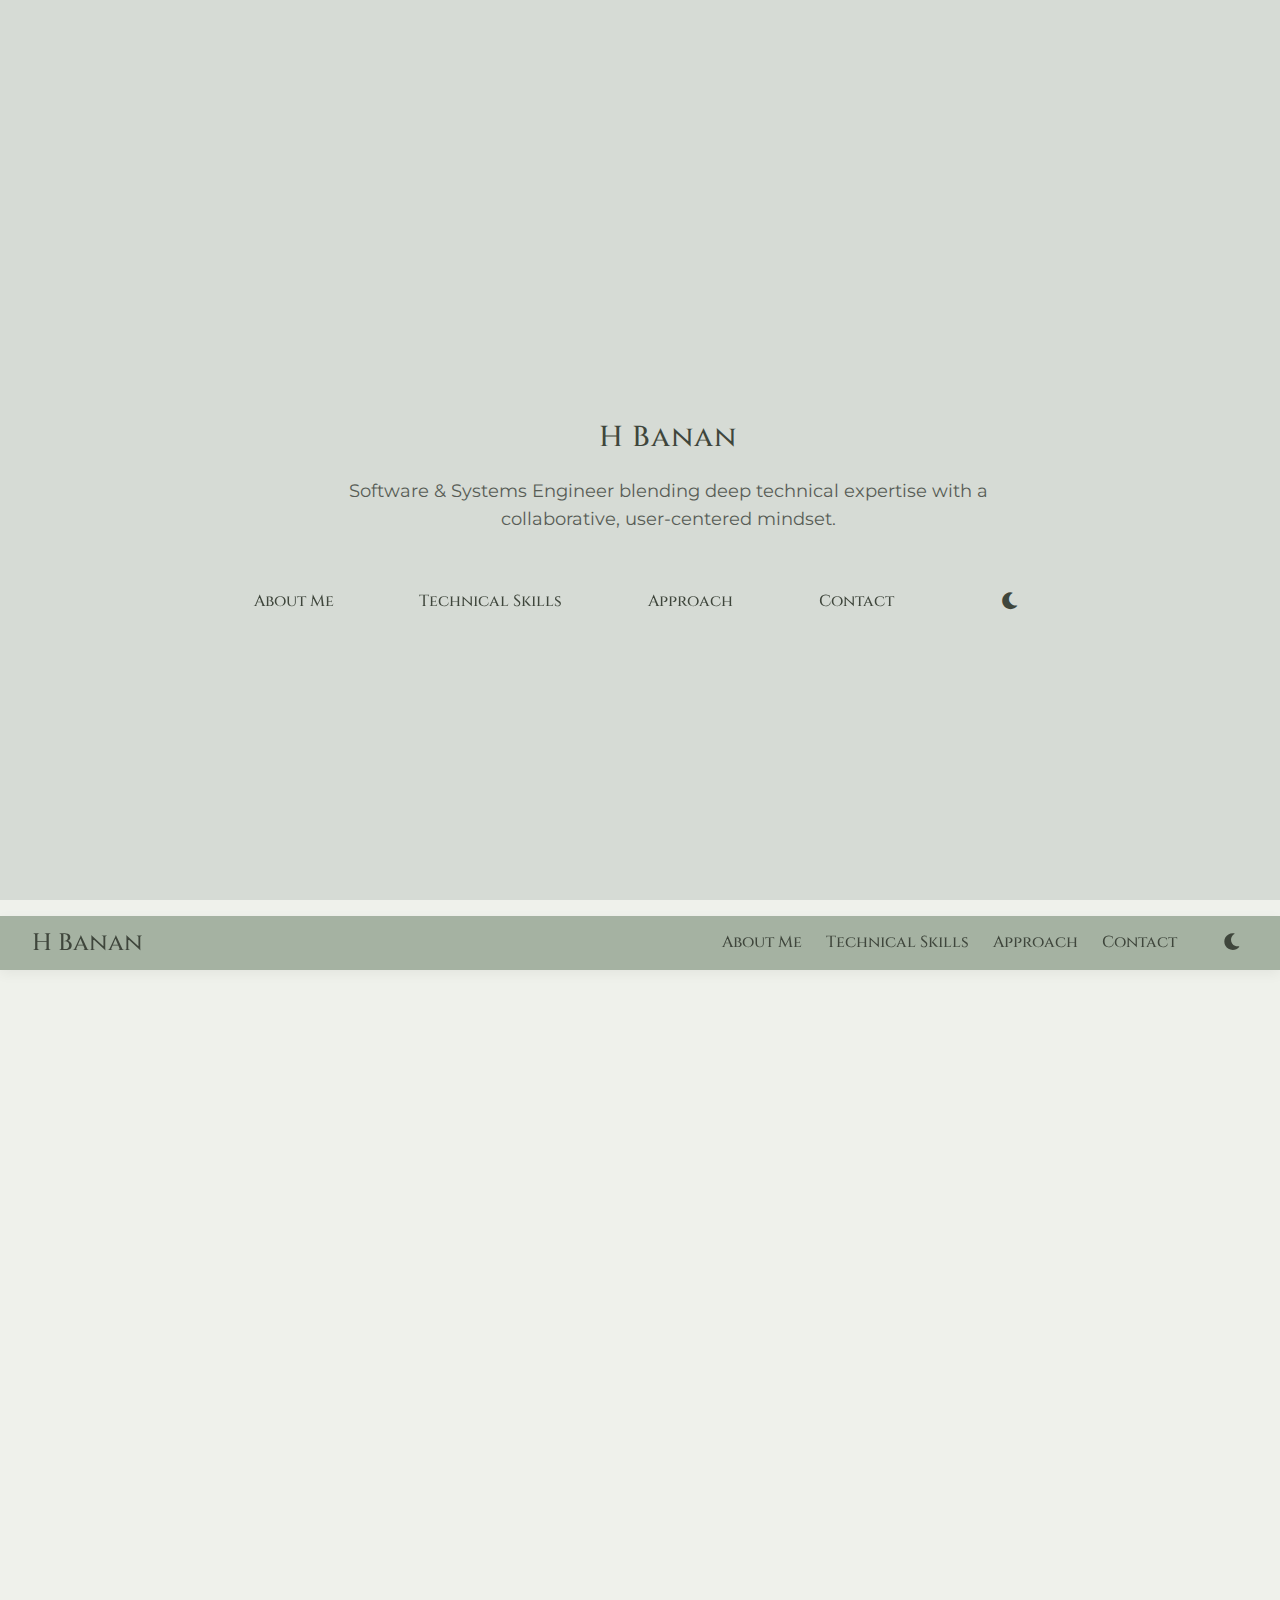
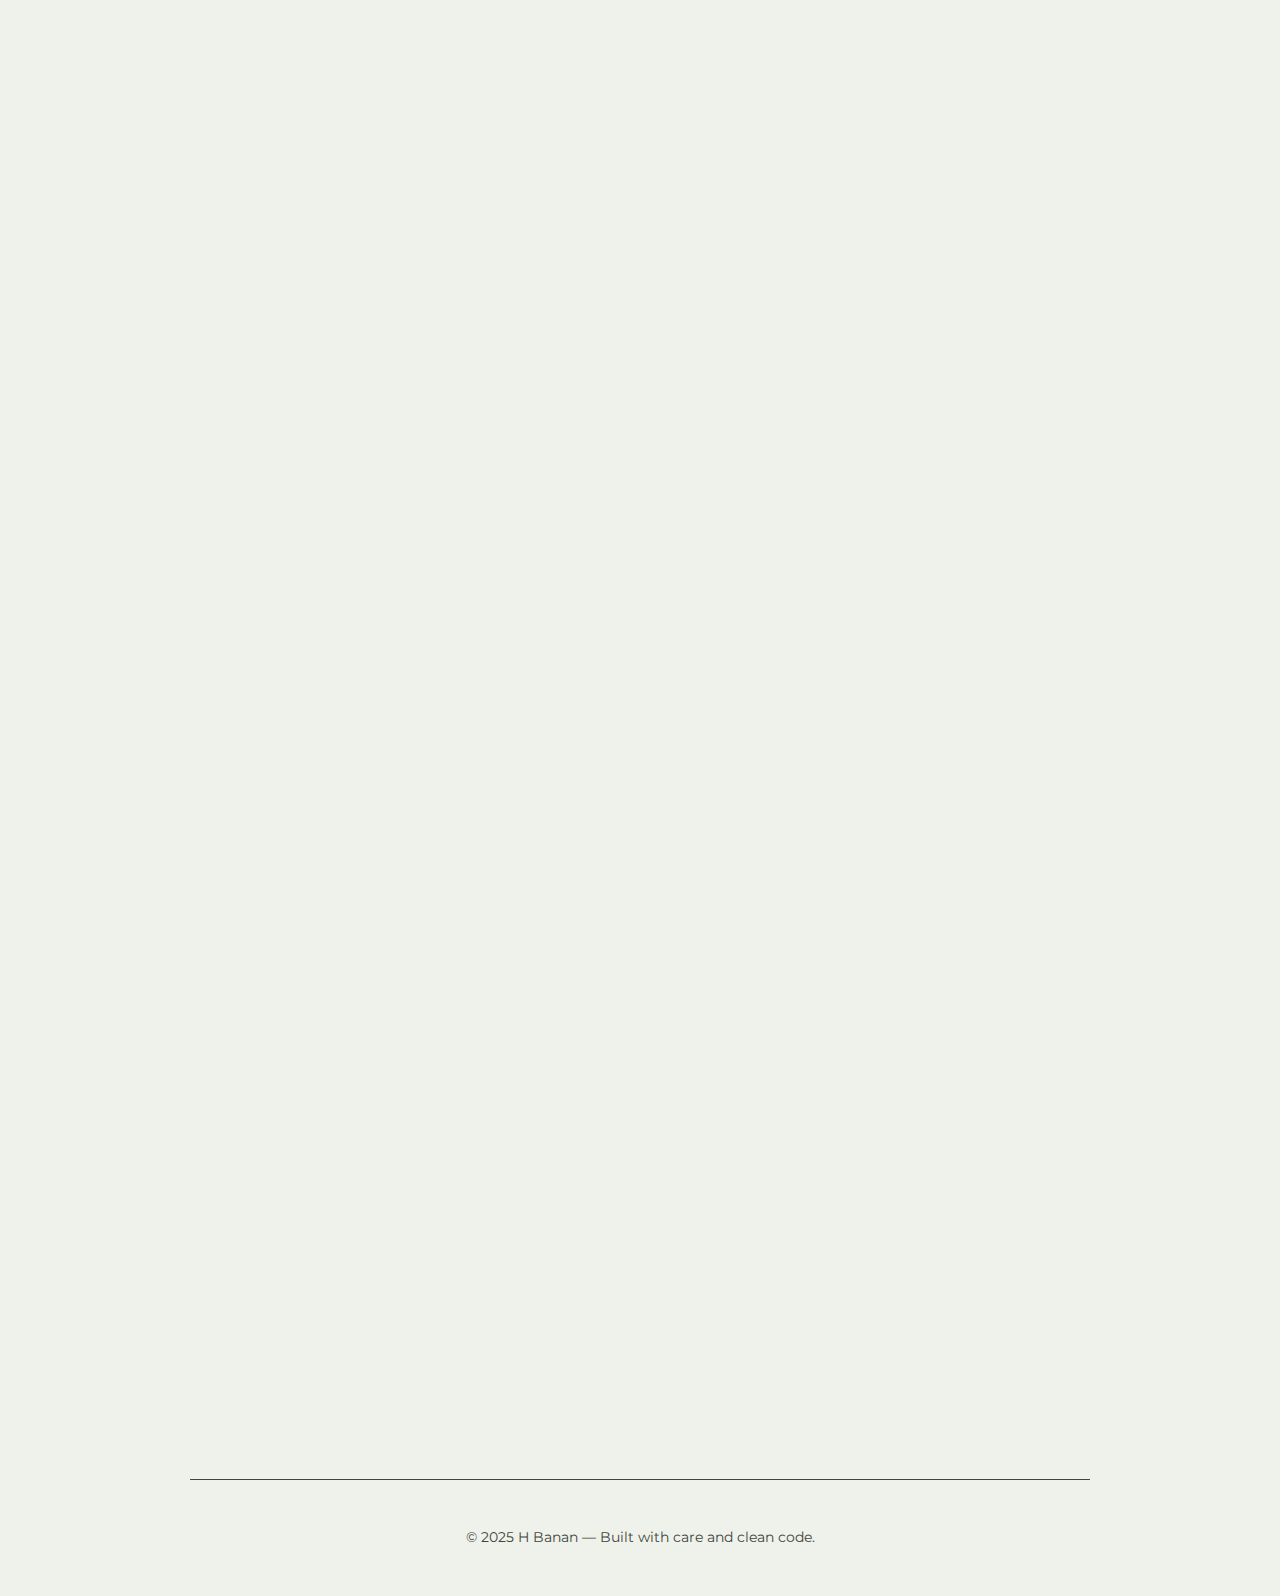
<file: index.html>
<!DOCTYPE html>
<html lang="en">
<head>
  <meta charset="UTF-8" />
  <title>H Banan – Software &amp; Systems Engineer</title>
  <meta name="viewport" content="width=device-width, initial-scale=1" />
  <link rel="stylesheet" href="https://fonts.googleapis.com/css?family=Montserrat:400,600&display=swap" />
  <link rel="stylesheet" href="https://cdnjs.cloudflare.com/ajax/libs/font-awesome/6.0.0/css/all.min.css" />
  <link href="https://fonts.googleapis.com/css2?family=Cinzel:wght@500;700&family=Montserrat:wght@400;600&display=swap" rel="stylesheet">
  <link href="https://fonts.googleapis.com/css2?family=Cinzel&display=swap" rel="stylesheet">
  <style>
/* === CSS Variables === */
:root {
  --bg-body-light: #eff1eb;
  --text-body-light: #3c3f3a;
  --bg-card-light: #d6dbd5;
  --text-card-light: #424740;
  --bg-header-light: #a5b2a2;
  --text-header-light: #3f463c;
  --accent: #737d71;
  --accent-dark: #703c3c;

  --bg-body-dark: #2a2a2e;
  --text-body-dark: #e6dbce;
  --bg-card-dark: #3b332c;
  --text-card-dark: #d8c7b4;
  --bg-header-dark: #44362f;
  --text-header-dark: #e4d5c7;

  --header-font-weight: 500;
  --body-font-weight: 400;
  --nav-font-weight: 500;
}

/* === Global Styles === */
* {
  box-sizing: border-box;
  scroll-behavior: smooth;
}

body {
  margin: 0;
  font-family: 'Montserrat', sans-serif;
  background-color: var(--bg-body-light);
  color: var(--text-body-light);
  line-height: 1.6;
  transition: background-color 0.3s, color 0.3s;
  position: relative;
}

body.dark-mode {
  background-color: var(--bg-body-dark);
  color: var(--text-body-dark);
}

/* === Header and Navigation === */
header {
  background-color: var(--bg-header-light);
  color: var(--text-header-light);
  padding: 0.5rem 2rem;
  margin: 1rem auto;
  box-shadow: 0 4px 12px rgba(0, 0, 0, 0.05);
  display: flex;
  justify-content: space-between;
  align-items: center;
  transition: background 0.3s ease, box-shadow 0.3s ease;
  position: sticky;
  top: 0;
  z-index: 999;
}

body.dark-mode header {
  background-color: var(--bg-header-dark);
  color: var(--text-header-dark);
  border-color: #555;
  box-shadow: 0 1px 4px rgba(0, 0, 0, 0.3);
}

nav {
  display: flex;
  align-items: center;
  gap: 1.5rem;
}

nav a {
  font-family: 'Cinzel', serif;
  font-weight: var(--nav-font-weight);
  font-size: 1rem;
  color: var(--text-header-light);
  text-decoration: none;
  position: relative;
  transition: font-size 0.3s, font-weight 0.3s;
}

nav a:hover,
.viewport-links a:hover {
  color: var(--accent);
  font-weight: 500;
  font-size: 110%;
}

body.dark-mode nav a,
body.dark-mode .logo {
  color: var(--text-header-dark);
}

.toggle-dark {
  cursor: pointer;
  background: none;
  border: none;
  font-size: 1.2rem;
  margin-left: 1rem;
  color: var(--text-header-light);
  transition: color 0.3s;
}

body.dark-mode .toggle-dark {
  color: var(--text-header-dark);
}

/* === Logo === */
.logo {
  display: flex;
  align-items: center;
  font-family: 'Cinzel', serif;
  font-size: 1.5rem;
  text-decoration: none;
  color: inherit;
}

.logo-img {
  height: 80px;
  margin-right: 0.75rem;
}

.logo-text {
  font-size: 1.5rem;
  font-weight: var(--header-font-weight);
}

/* === Main and Sections === */
main {
  max-width: 95%;
  margin: 2rem auto;
  padding: 0 1rem 3rem;
}

section {
  margin-bottom: 3rem;
  opacity: 0;
  transform: translateY(20px);
  transition: opacity 0.6s ease, transform 0.6s ease;
}

section.visible {
  opacity: 1;
  transform: translateY(0);
}

section + section {
  border-top: 1px solid rgba(0, 0, 0, 0.05);
  padding-top: 3rem;
}

/* === Typography === */
h2 {
  font-family: 'Cinzel', serif;
  font-size: 1.8rem;
  margin-bottom: 1rem;
  font-weight: var(--header-font-weight);
  letter-spacing: 0.03em;
  scroll-margin-top: 100px;
  color: var(--text-header-light);
  padding-top: 50px;
}

body.dark-mode h2 {
  color: var(--text-header-dark);
}

/* === Cards === */
.card {
  background-color: var(--bg-card-light);
  color: var(--text-card-light);
  padding: 2rem;
  border-radius: 1px;
  border: 1px solid #d3c9b9;
  transition: background 0.3s, border-color 0.3s, color 0.3s;
}

.card:hover {
  transform: translateY(-4px);
}

.card p {
  color: var(--text-card-light);
  opacity: 0.95;
}

body.dark-mode .card {
  background-color: var(--bg-card-dark);
  color: var(--text-card-dark);
  border-color: #6f5747;
}

body.dark-mode .card p {
  color: var(--text-card-dark);
  opacity: 0.95;
}

/* === Hero Section === */
.hero {
  display: flex;
  align-items: center;
  justify-content: space-between;
  gap: 2rem;
  max-width: 75%;
  margin: 2rem auto;
  padding: 1.5rem 2rem;
  background-color: var(--bg-card-light);
}

.hero a {
  text-decoration: none;
}

.hero-text {
  flex: 1;
  padding: 0 1.5rem 0 5rem;
}

.hero p {
  margin: 0;
  font-size: 1.1rem;
  color: var(--text-card-light);
  opacity: 0.85;
}

.hero img {
  width: 35%;
  object-fit: cover;
  flex-shrink: 0;
}

body.dark-mode .hero {
  background-color: var(--bg-card-dark);
  color: var(--text-card-dark);
}

body.dark-mode .hero-text h2,
body.dark-mode .hero-text p,
body.dark-mode .hero img {
  color: var(--text-card-dark);
  opacity: 0.9;
}

/* === Lists === */
ul {
  padding-left: 1.25rem;
}

.focus-list {
  list-style: none;
  padding: 0;
  margin-left: 0;
}

.focus-list li {
  margin-bottom: 0.75rem;
  display: flex;
  align-items: center;
  gap: 0.75rem;
  font-weight: 500;
  font-size: 1.1rem;
  transition: transform 0.2s ease;
}

.focus-list li:hover i {
  transform: scale(1.2);
  transition: transform 0.3s ease;
}

.focus-list li i {
  color: var(--accent);
  min-width: 22px;
  text-align: center;
}

.dark-mode .focus-list i {
  color: var(--accent-dark);
}

/* === Buttons === */
.button {
  background: var(--accent);
  color: white;
  padding: 0.75rem 1.5rem;
  border: none;
  border-radius: 1px;
  font-weight: 600;
  text-decoration: none;
  display: inline-block;
  margin-top: 1rem;
  transition: background 0.3s, transform 0.15s;
}

.button:hover {
  background: #a87339;
  transform: translateY(-2px);
}

.dark-mode .button {
  background: var(--accent-dark);
}

/* === Scroll To Top === */
#scrollToTop {
  position: fixed;
  bottom: 20px;
  right: 20px;
  display: none;
  background-color: var(--accent);
  color: white;
  border: none;
  padding: 0.5rem 0.8rem;
  border-radius: 5px;
  cursor: pointer;
  z-index: 1001;
}

/* === Footer === */
footer {
  text-align: center;
  padding: 2rem 1rem;
  font-size: 0.9rem;
  color: var(--text-header-light);
  border-top: 1px solid var(--text-header-light);
  max-width: 900px;
  margin: auto;
}

body.dark-mode footer {
  color: var(--text-header-dark);
  border-color: var(--text-header-dark);
}

/* === Viewport Center & Links === */
.viewport-center {
  height: 100vh;
  display: flex;
  justify-content: center;
  align-items: center;
  text-align: center;
  background-color: var(--bg-card-light);
}

.dark-mode .viewport-center {
  background-color: var(--bg-card-dark);
}

.viewport-links {
  display: flex;
  gap: 1.5rem;
  width: 70vw;
  justify-content: space-evenly;
  margin: 0 auto;
  align-items: center;
}

.viewport-links a {
  font-family: 'Cinzel', serif;
  font-weight: var(--nav-font-weight);
  color: var(--text-header-light);
  text-decoration: none;
  position: relative;
  transition: font-size 0.3s, font-weight 0.3s;
}

.dark-mode .viewport-links a {
  color: var(--text-card-dark);
}

/* === Animations & Keyframes === */
@keyframes float {
  0% { transform: translateY(0); }
  50% { transform: translateY(-5px); }
  100% { transform: translateY(0); }
}

body::before {
  content: "";
  position: fixed;
  top: 0;
  left: 0;
  width: 100vw;
  height: 100vh;
  pointer-events: none;
  z-index: 0;
  animation: float 6s ease-in-out infinite;
}

/* === Responsive === */
@media (max-width: 768px) {
  nav {
    flex-direction: column;
    align-items: flex-end;
    margin-top: 0.5rem;
    text-align: right;
    width: 100%;
  }

  nav a {
    margin: 0.5rem 0;
    width: 100%;
  }

  header {
    flex-wrap: wrap;
    padding: 1rem 1rem;
  }

  .hero {
    flex-direction: column-reverse;
    text-align: center;
    padding: 1rem;
  }

  .hero-text {
    padding: 1rem 0 0;
  }

  .hero img {
    width: 120px;
    height: 120px;
  }

  .logo-img {
    height: 60px;
  }
}
  </style>
</head>
<body>
  <div class="viewport-center">
    <div>
      <section class="hero">
        <div class="hero-text">
          <a href="#about">
            <h2>H Banan</h2>
          </a>
          <p>Software &amp; Systems Engineer blending deep technical expertise with a collaborative, user-centered mindset.</p>
        </div>
      </section>
      <div class="viewport-links">
        <a href="#about">About Me</a>
        <a href="#skills">Technical Skills</a>
        <a href="#approach">Approach</a>
        <a href="#contact">Contact</a>
        <button class="toggle-dark" aria-label="Toggle dark mode" onclick="toggleDarkMode()">
          <i class="fas fa-moon"></i>
        </button>
      </div>
    </div>
  </div>

  <header>
    <a href="#" class="logo">
      <span class="logo-text">H Banan</span>
    </a>
    <nav>
      <a href="#about">About Me</a>
      <a href="#skills">Technical Skills</a>
      <a href="#approach">Approach</a>
      <a href="#contact">Contact</a>
      <button class="toggle-dark" aria-label="Toggle dark mode" onclick="toggleDarkMode()">
        <i class="fas fa-moon"></i>
      </button>
    </nav>
  </header>

  <main>
    <section>
      <h2 id="about">About Me</h2>
      <div class="card">
        <p>
        I am excited to express my interest in an engineering position at the Boiler Room. With a robust foundation in software development combined with proven adaptability in hardware systems, I offer a unique blend of technical expertise, problem-solving skills, and a collaborative mindset that drives impactful, user-centered solutions.
        </p>
      </div>
    </section>

    <section>
      <h2 id="skills">Technical Skills</h2>
      <div class="card">
        <p>
        My core strength lies in software engineering, where I have developed proficiency in Python, SQL, Odoo, and front-end technologies such as HTML and XML. I am well-versed in automation frameworks including Selenium and Robot Framework, and I integrate test-driven development principles to ensure that code is not only efficient and effective but also robust, maintainable, and well-documented. This approach consistently leads to scalable solutions that align closely with both technical requirements and user needs.
        </p>
        <p>
        Beyond software, my versatility and eagerness to expand my technical repertoire have led me to quickly acquire hands-on experience with hardware systems, including server configurations and rebuilds. This breadth of knowledge enhances my ability to bridge software and hardware domains—enabling me to develop solutions that are both technically sound and operationally practical. My capacity to learn complex new systems rapidly reflects a growth-oriented mindset and a high level of technical agility.
        </p>
        <ul>
          <li>Python, SQL, HTML, XML</li>
          <li>Odoo ERP Development &amp; Customization</li>
          <li>Test-Driven Development (TDD)</li>
          <li>Automation: Selenium, Robot Framework</li>
          <li>Hardware: Server configuration, rebuilds, troubleshooting</li>
        </ul>
      </div>
    </section>

    <section>
      <h2 id="approach">Approach</h2>
      <div class="card">
        <p>
        I bring more than technical skills; I am a proactive collaborator and mentor who values clear communication and knowledge sharing. I have supported colleagues and end users through coaching and direct assistance, fostering stronger team cohesion and accelerating adoption of technical tools. Additionally, my ability to synthesize user feedback and translate it into actionable insights ensures that development efforts remain closely aligned with real-world needs and business goals.
        </p>
        <p>
        My approach to engineering is holistic: I take a step back to understand problems fully, then design innovative, efficient, and elegant solutions that serve both immediate objectives and future scalability. I am committed to continuous learning and process improvement and am passionate about building the frameworks that empower both individuals and teams to succeed.
        </p>
      </div>
    </section>

    <section>
      <h2 id="contact">Contact</h2>
      <div class="card">
        <p>Email: <a href="mailto:you@example.com">you@example.com</a></p>
        <p>LinkedIn: <a href="https://www.linkedin.com/in/yourprofile">yourprofile</a></p>
        <p>GitHub: <a href="https://github.com/yourusername">@yourusername</a></p>
      </div>
    </section>
  </main>

  <button id="scrollToTop" onclick="window.scrollTo({ top: 0, behavior: 'smooth' });">
    ↑ Top
  </button>

  <footer>
    <p>&copy; 2025 H Banan — Built with care and clean code.</p>
  </footer>

  <script>
    if (
      window.matchMedia &&
      window.matchMedia('(prefers-color-scheme: dark)').matches
    ) {
      document.body.classList.add('dark-mode');
    }

    function toggleDarkMode() {
      document.body.classList.toggle('dark-mode');
    }

    const observer = new IntersectionObserver((entries) => {
      entries.forEach((entry) => {
        if (entry.isIntersecting) {
          entry.target.classList.add('visible');
          observer.unobserve(entry.target);
        }
      });
    }, { threshold: 0.1 });

    document.querySelectorAll('section').forEach((section) => {
      observer.observe(section);
    });

    const scrollToTopBtn = document.getElementById('scrollToTop');
    window.addEventListener('scroll', () => {
      scrollToTopBtn.style.display = window.scrollY > 300 ? 'block' : 'none';
    });

    window.history.scrollRestoration = 'manual';
    window.addEventListener('load', () => {
      setTimeout(() => window.scrollTo(0, 0), 10);
    });
  </script>
</body>
</html>
</file>
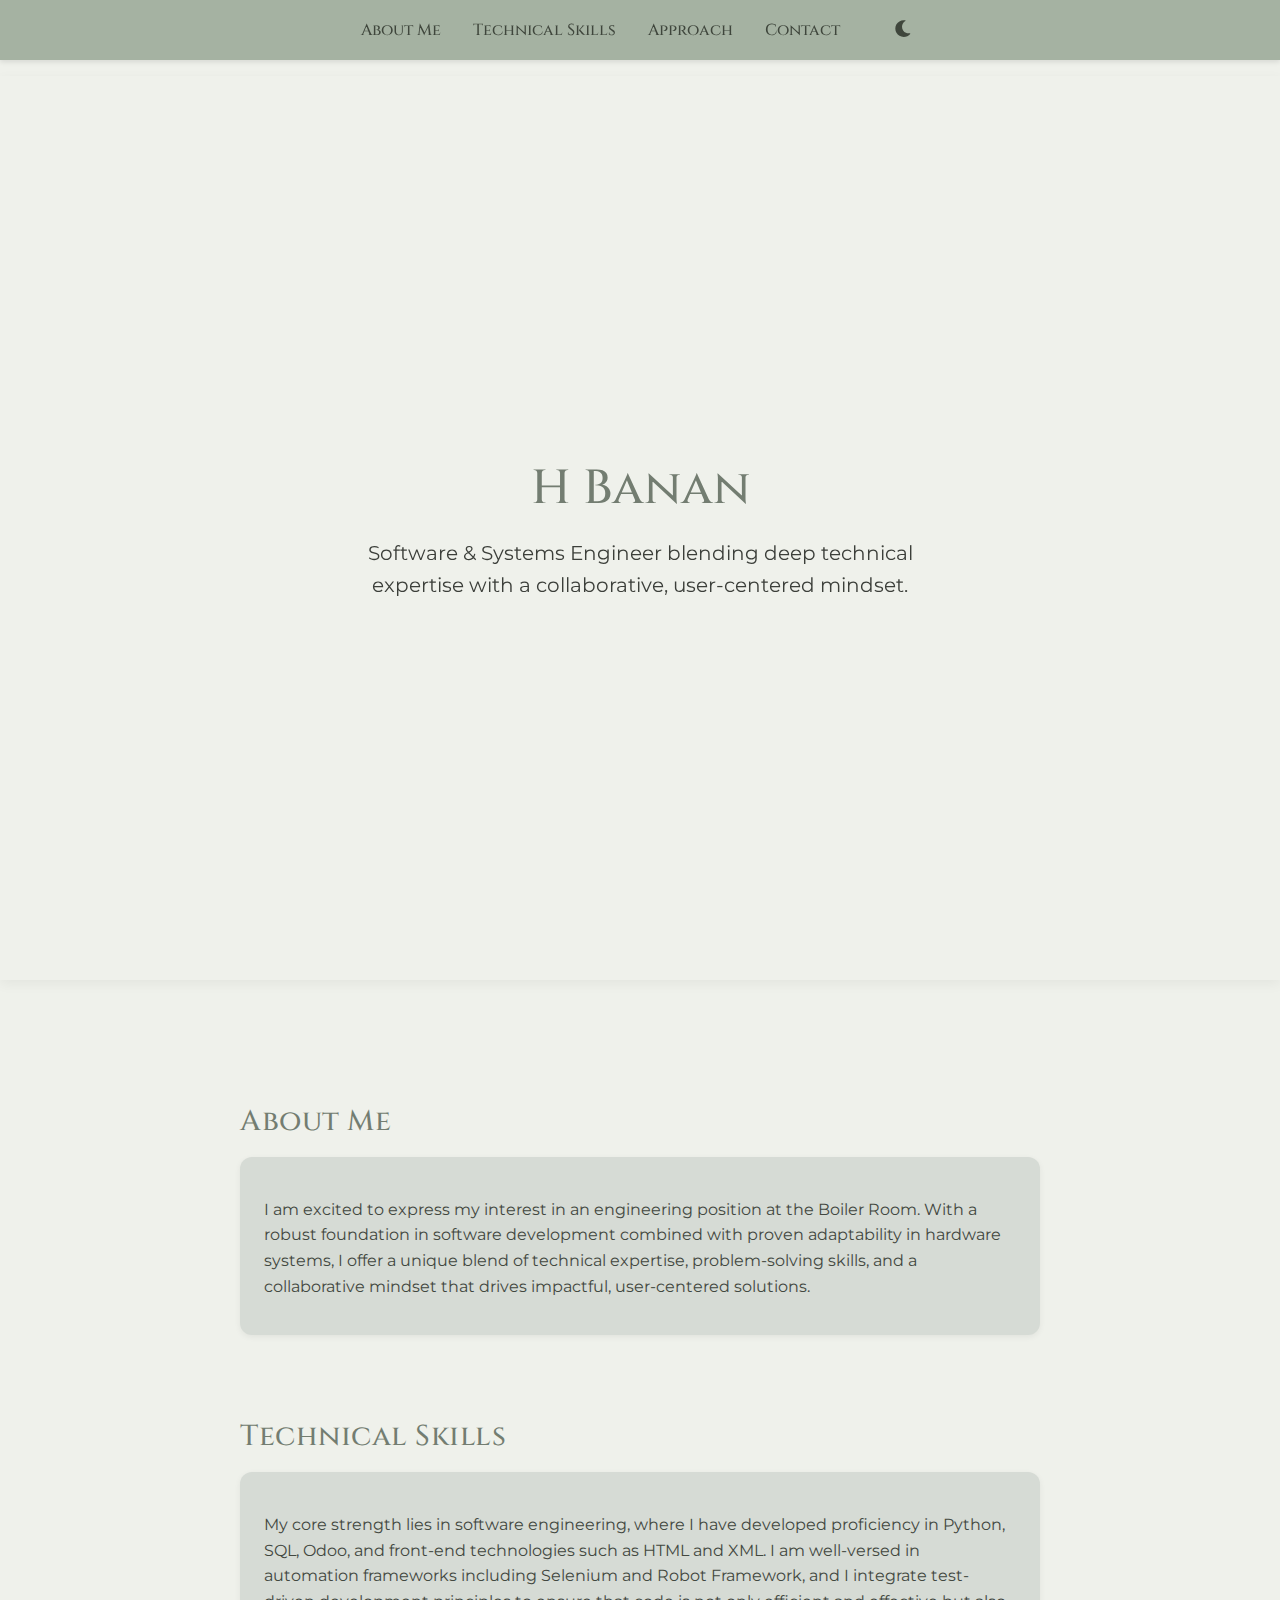
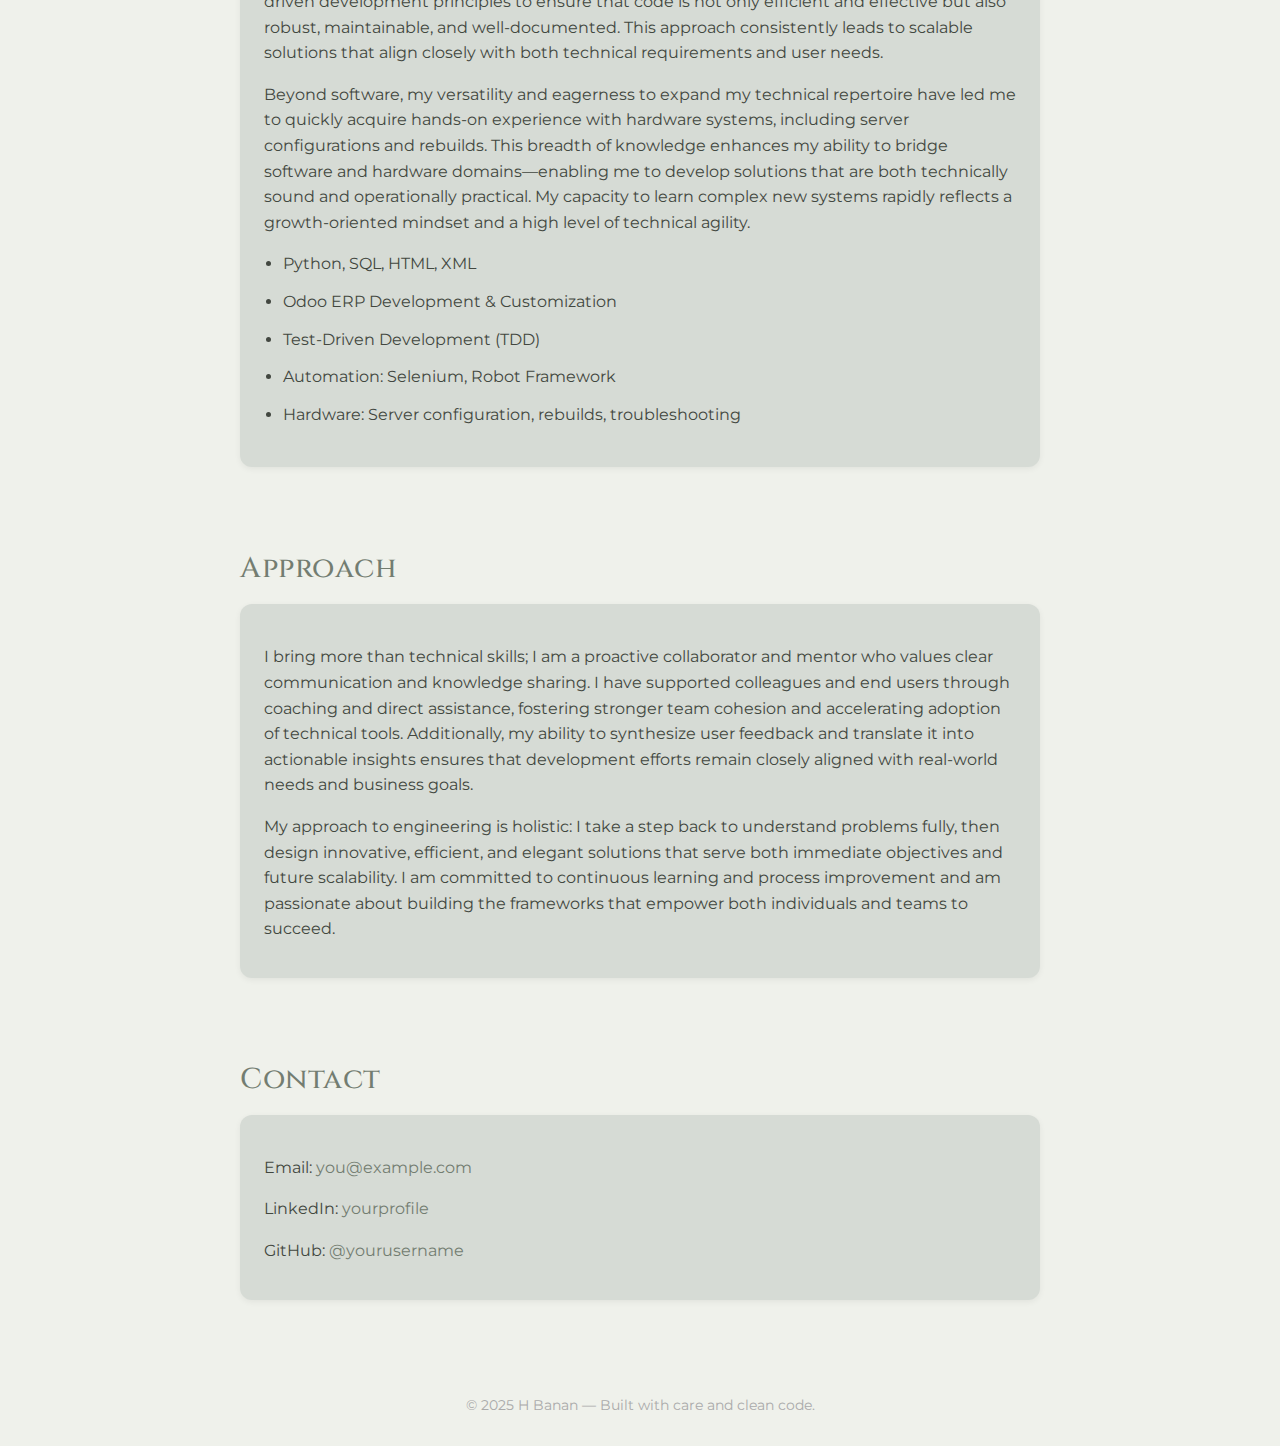
<file: hn_website.html>
<!DOCTYPE html>
<html lang="en">

<head>
  <meta charset="UTF-8" />
  <title>H Banan – Software & Systems Engineer</title>
  <meta name="viewport" content="width=device-width, initial-scale=1.0" />

  <!-- Fonts -->
  <link href="https://fonts.googleapis.com/css2?family=Cinzel:wght@500;700&family=Montserrat:wght@400;600&display=swap" rel="stylesheet">
  <link rel="stylesheet" href="https://cdnjs.cloudflare.com/ajax/libs/font-awesome/6.0.0/css/all.min.css" />

  <style>
    html {
        scroll-behavior: smooth;
    }
    :root {
      --bg-body-light: #eff1eb;
      --text-body-light: #3c3f3a;
      --bg-card-light: #d6dbd5;
      --text-card-light: #424740;
      --bg-header-light: #a5b2a2;
      --text-header-light: #3f463c;
      --accent: #737d71;
      --accent-dark: #703c3c;

      --bg-body-dark: #2a2a2e;
      --text-body-dark: #e6dbce;
      --bg-card-dark: #3b332c;
      --text-card-dark: #d8c7b4;
      --bg-header-dark: #44362f;
      --text-header-dark: #e4d5c7;

      --text-main-dark: #e6dbce;

      --header-font-weight: 500;
      --body-font-weight: 400;
      --nav-font-weight: 500;
    }

    body {
      font-family: 'Montserrat', sans-serif;
      background-color: var(--bg-body-light);
      color: var(--text-body-light);
      transition: background-color 0.3s, color 0.3s;
      margin: 0;
      padding-top: 60px; /* space for fixed nav */
    }

    body.dark-mode {
      background-color: var(--bg-body-dark);
      color: var(--text-body-dark);
    }

    /* NAVBAR */
    nav {
      position: fixed;
      top: 0;
      left: 0;
      right: 0;
      height: 60px;
      background-color: var(--bg-header-light);
      color: var(--text-header-light);
      display: flex;
      align-items: center;
      justify-content: center;
      gap: 2rem;
      font-family: 'Cinzel', serif;
      font-weight: var(--nav-font-weight);
      z-index: 1001;
      box-shadow: 0 2px 5px rgba(0, 0, 0, 0.1);
      transition: background-color 0.3s, color 0.3s;
    }

    nav a {
      color: var(--text-header-light);
      text-decoration: none;
      font-size: 1rem;
      transition: color 0.3s;
    }

    nav a:hover {
      color: var(--accent);
      text-decoration: underline;
    }

    body.dark-mode nav {
      background-color: var(--bg-header-dark);
      color: var(--text-header-dark);
    }

    body.dark-mode nav a {
      color: var(--text-header-dark);
    }

    body.dark-mode nav a:hover {
      color: var(--accent);
    }

    h1, h2, nav a, .logo-text {
      font-family: 'Cinzel', serif;
      font-weight: var(--header-font-weight);
    }

 
    header {
        background-color: var(--bg-header-light);
        color: var(--text-header-light);
        padding: 0.5rem 2rem;
        margin: 1rem auto;
        box-shadow: 0 4px 12px rgba(0, 0, 0, 0.05);
        display: flex;
        justify-content: space-between;
        align-items: center;
        transition: background 0.3s ease, box-shadow 0.3s ease;
        position: sticky;
        top: 0;
        z-index: 999;
        }

    /* HERO */
    header.hero {
      display: flex;
      align-items: center;
      justify-content: center;
      height: calc(100vh - 60px); /* full viewport minus nav */
      padding: 2rem;
      background-color: var(--bg-body-light);
      text-align: center;
      flex-direction: column;
      transition: background-color 0.3s, color 0.3s;
      z-index: 999;
    }

    header.hero h1 {
      font-size: 3rem;
      color: var(--accent);
      margin: 0 0 1rem 0;
      transition: color 0.3s;
    }

    header.hero p {
      max-width: 600px;
      font-size: 1.25rem;
      line-height: 1.6;
      color: var(--text-body-light);
      margin: 0;
      transition: color 0.3s;
    }

    body.dark-mode header.hero {
      background-color: var(--bg-body-dark);
    }

    body.dark-mode header.hero h1 {
      color: var(--accent);
    }

    body.dark-mode header.hero p {
      color: var(--text-main-dark);
    }

    main {
      max-width: 800px;
      margin: auto;
      padding: 2rem 1.5rem;
    }

    section {
      background-color: var(--bg-card-light);
      color: var(--text-card-light);
      margin-bottom: 2rem;
      padding: 1.5rem;
      border-radius: 12px;
      box-shadow: 0 2px 6px rgba(0, 0, 0, 0.06);
      transition: background-color 0.3s, color 0.3s;
    }

    body.dark-mode section {
      background-color: var(--bg-card-dark);
      color: var(--text-card-dark);
    }

    h2 {
    color: var(--accent);
    font-size: 1.8rem;
    margin-bottom: 1rem;
    letter-spacing: 0.5px;
    font-family: 'Cinzel', serif;
    scroll-margin-top: 50px;
    padding-top: 50px;
    }

    p, li {
      font-size: 1rem;
      line-height: 1.6;
      color: inherit;
      margin-bottom: 0.75rem;
    }

    ul {
      padding-left: 1.2rem;
    }

    a {
      color: var(--accent);
      text-decoration: none;
    }

    a:hover {
      text-decoration: underline;
    }

    footer {
      text-align: center;
      padding: 2rem 1rem;
      color: #aaa;
      font-size: 0.9rem;
    }

    /* Dark mode toggle button */
    .toggle-btn {
      position: fixed;
      top: 70px; /* below nav */
      right: 1rem;
      background-color: var(--accent);
      color: white;
      /* border: none; */
      padding: 0.5rem 1rem;
      font-family: 'Montserrat', sans-serif;
      border-radius: 6px;
      cursor: pointer;
      z-index: 1002;
      transition: background-color 0.3s;
    }
    .toggle-dark {
        cursor: pointer;
        background: none;
        border: none;
        font-size: 1.2rem;
        margin-left: 1rem;
        color: var(--text-header-light);
        transition: color 0.3s;
        }
    body.dark-mode .toggle-dark {
        color: var(--text-header-dark);
        }

    .toggle-btn:hover {
      background-color: var(--accent-dark);
    }

    @media (max-width: 600px) {
      header.hero h1 {
        font-size: 2.2rem;
      }

      header.hero p {
        font-size: 1.1rem;
      }

      nav {
        gap: 1rem;
      }
    }
  </style>
</head>

<body>
  <header class="hero">
    <h1>H Banan</h1>
    <p>
      Software & Systems Engineer blending deep technical expertise with a collaborative, user-centered mindset.
    </p>
  </header>
  <nav>
    <a href="#about">About Me</a>
    <a href="#skills">Technical Skills</a>
    <a href="#approach">Approach</a>
    <a href="#contact">Contact</a>
    <button class="toggle-dark" aria-label="Toggle dark mode" onclick="toggleDarkMode()">
        <i class="fas fa-moon"></i>
    </button>
  </nav>
  <main>
    <h2 id="about">About Me</h2>
    <section>
      <p>
        I am excited to express my interest in an engineering position at the Boiler Room. With a robust foundation in software development combined with proven adaptability in hardware systems, I offer a unique blend of technical expertise, problem-solving skills, and a collaborative mindset that drives impactful, user-centered solutions.
      </p>
    </section>

    
    <h2 id="skills">Technical Skills</h2>
    <section>  
        <p>
        My core strength lies in software engineering, where I have developed proficiency in Python, SQL, Odoo, and front-end technologies such as HTML and XML. I am well-versed in automation frameworks including Selenium and Robot Framework, and I integrate test-driven development principles to ensure that code is not only efficient and effective but also robust, maintainable, and well-documented. This approach consistently leads to scalable solutions that align closely with both technical requirements and user needs.
      </p>
      <p>
        Beyond software, my versatility and eagerness to expand my technical repertoire have led me to quickly acquire hands-on experience with hardware systems, including server configurations and rebuilds. This breadth of knowledge enhances my ability to bridge software and hardware domains—enabling me to develop solutions that are both technically sound and operationally practical. My capacity to learn complex new systems rapidly reflects a growth-oriented mindset and a high level of technical agility.
      </p>
      <ul>
        <li>Python, SQL, HTML, XML</li>
        <li>Odoo ERP Development & Customization</li>
        <li>Test-Driven Development (TDD)</li>
        <li>Automation: Selenium, Robot Framework</li>
        <li>Hardware: Server configuration, rebuilds, troubleshooting</li>
      </ul>
    </section>
    <h2 id="approach">Approach</h2>
    <section>
      <p>
        I bring more than technical skills; I am a proactive collaborator and mentor who values clear communication and knowledge sharing. I have supported colleagues and end users through coaching and direct assistance, fostering stronger team cohesion and accelerating adoption of technical tools. Additionally, my ability to synthesize user feedback and translate it into actionable insights ensures that development efforts remain closely aligned with real-world needs and business goals.
      </p>
      <p>
        My approach to engineering is holistic: I take a step back to understand problems fully, then design innovative, efficient, and elegant solutions that serve both immediate objectives and future scalability. I am committed to continuous learning and process improvement and am passionate about building the frameworks that empower both individuals and teams to succeed.
      </p>
    </section>
    <h2 id="contact">Contact</h2>
    <section>
      <p>Email: <a href="mailto:you@example.com">you@example.com</a></p>
      <p>LinkedIn: <a href="https://www.linkedin.com/in/yourprofile">yourprofile</a></p>
      <p>GitHub: <a href="https://github.com/yourusername">@yourusername</a></p>
    </section>
  </main>

  <footer>
    &copy; 2025 H Banan — Built with care and clean code.
  </footer>

</body>  
    <script>
        function toggleDarkMode() {
            document.body.classList.toggle('dark-mode');
            }
        const toggleBtn = document.getElementById('darkModeToggle');
        const icon = toggleBtn.querySelector('i');
    
        toggleBtn.addEventListener('click', () => {
        document.body.classList.toggle('dark-mode');
    
        if (document.body.classList.contains('dark-mode')) {
            icon.classList.remove('fa-moon');
            icon.classList.add('fa-sun');
            toggleBtn.setAttribute('aria-label', 'Toggle light mode');
        } else {
            icon.classList.remove('fa-sun');
            icon.classList.add('fa-moon');
            toggleBtn.setAttribute('aria-label', 'Toggle dark mode');
        }
        });
  </script>
</html>
</file>
